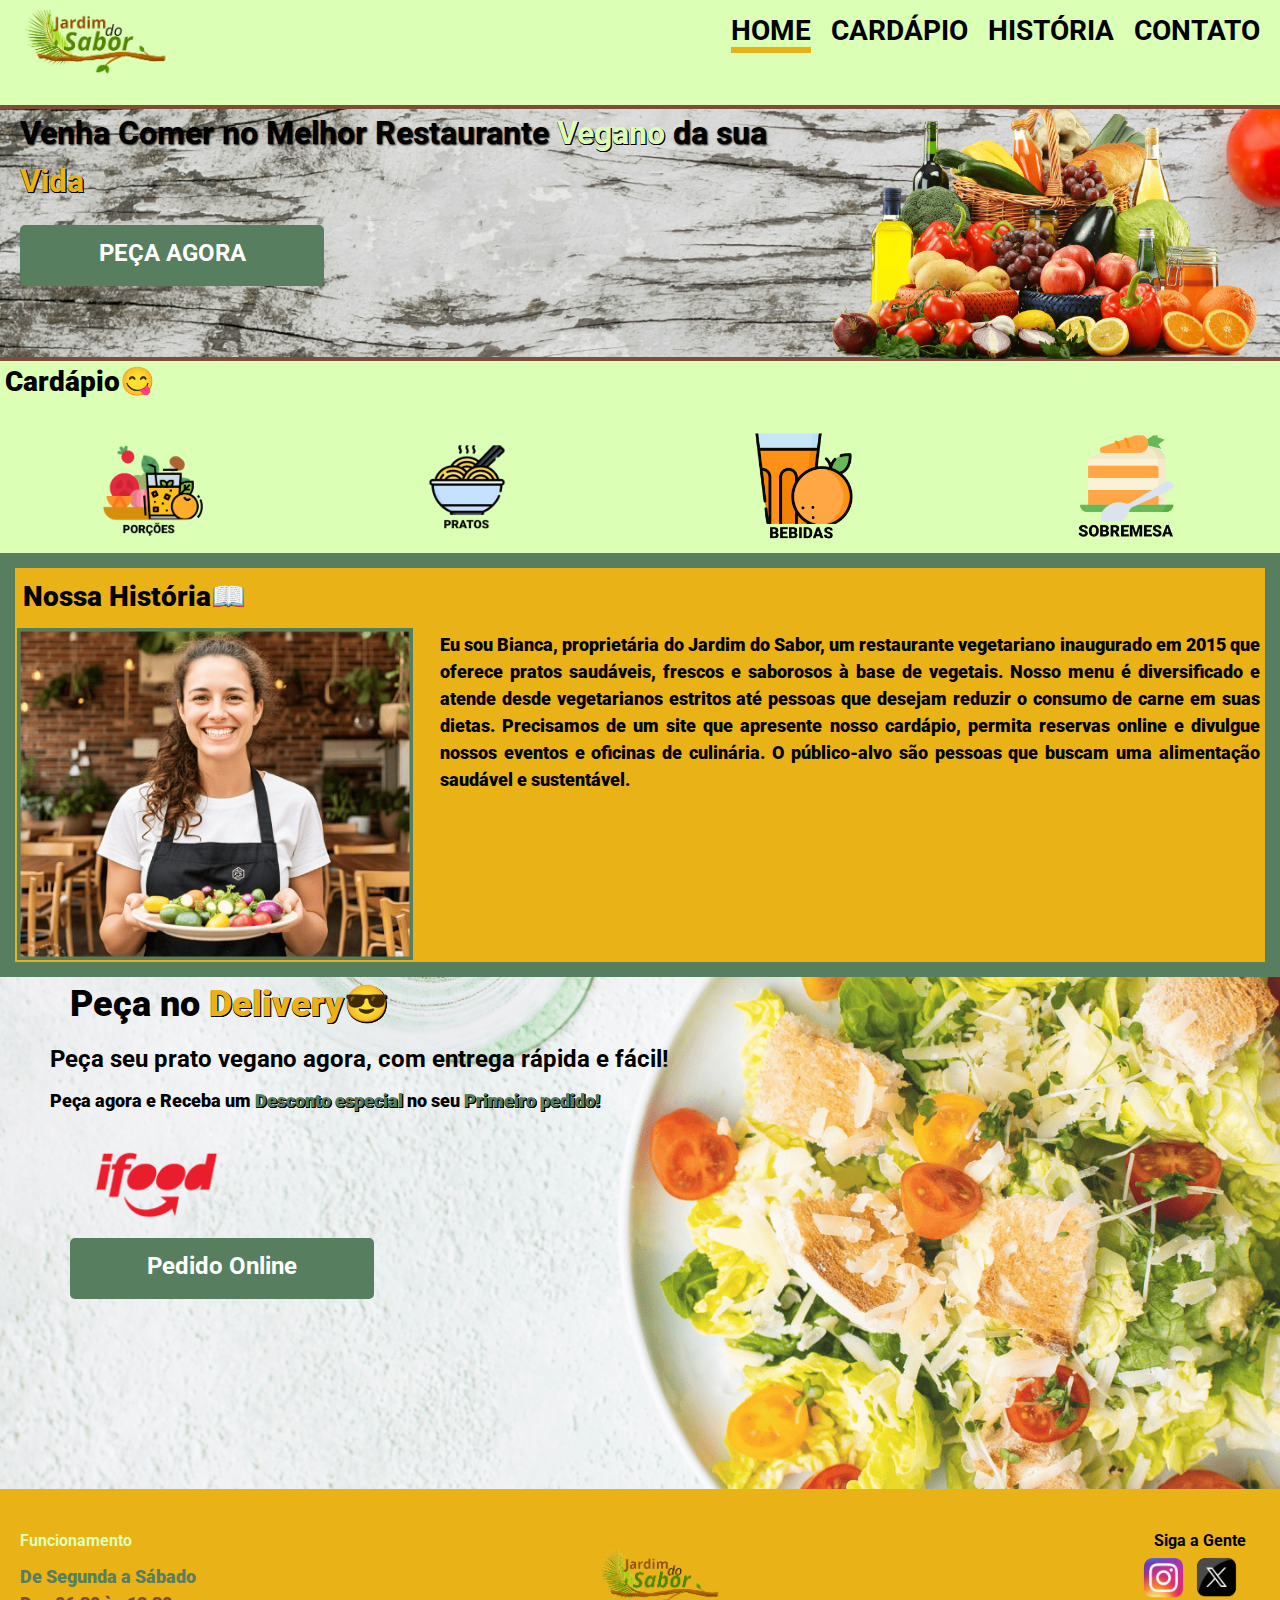
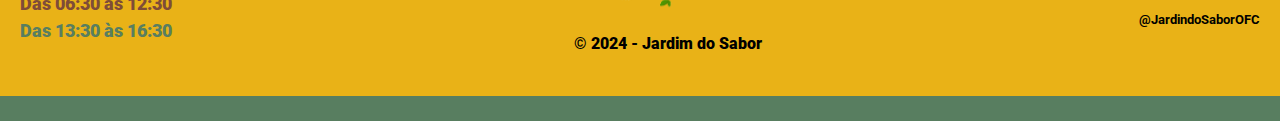
<file: index.html>
<!DOCTYPE html>
<html lang="pt-br">

<head>
  <meta charset="UTF-8">
  <meta name="viewport" content="width=device-width, initial-scale=1.0">
  <title>Jardim do Sabor</title>
  <link rel="stylesheet" href="css/estilo-desk.css">
  <link rel="stylesheet" href="css/estilo-tablet.css">
  <link rel="stylesheet" href="css/estilo-mobile.css">

  <link rel="preconnect" href="https://fonts.googleapis.com">
  <link rel="preconnect" href="https://fonts.gstatic.com" crossorigin>
  <link href="https://fonts.googleapis.com/css2?family=Roboto:wght@400;700&display=swap" rel="stylesheet">
</head>

<body>
  <header class="topo">
    <div class="container">
      <div class="menu-principal">
        <a href="index.html" class="logo"><img src="imagens-topo/logo.png" alt="Logo Jardim do Sabor"></a>
        <label class="bt-menu" for="menu-check"><img src="imagens-topo/menu.png" alt="☰"></label>
        <input type="checkbox" id="menu-check">
        <nav>
          <menu>
            <li><a href="index.html" id="atual">HOME</a></li>
            <li><a href="#cardapio">CARDÁPIO</a></li>
            <li><a href="#historia">HISTÓRIA</a></li>
            <li><a href="#">CONTATO</a></li>
          </menu>
        </nav>
      </div>
  </header>

  <section class="chamada">
    <img src="imagens-topo/frutas.png" alt="Frutas">
    <strong class="texto-chamada">
      <h2>Venha Comer no Melhor Restaurante <span id="verde-claro">Vegano</span> da sua <span id="amarelo">Vida</span>
      </h2>
      <a href="#delivery" class="btn">
        <h1>PEÇA AGORA</h1>
      </a>
    </strong>
  </section>


  <section class="cardapio">
    <div class="container">
      <h3 class="titulo"><Strong>Cardápio😋</Strong></h3>
      <div class="cardapio-items">
        <a href="Cardápio-Links/pocoes.html"><img src="imagens-cardápio/poções.png" alt="Porções"></a>
        <a href="Cardápio-Links/pratos.html"><img src="imagens-cardápio/pratos.png" alt="Pratos"></a>
        <a href="Cardápio-Links/bebidas.html"><img src="imagens-cardápio/bebidas.png" alt="Bebidas"></a>
        <a href="Cardápio-Links/sobremesas.html"><img src="imagens-cardápio/sobremesa.png" alt="Sobremesas"></a>
      </div>
    </div>
  </section>


  <section class="historia" id="historia">
    <div class="container">
      <h3 class="titulo"><strong>Nossa História📖</strong></h3>
      <div class="historia-conteudo">
        <img src="imagens-história/Bianca(IA).png" alt="Bianca">
        <p>Eu sou Bianca, proprietária do Jardim do Sabor, um restaurante vegetariano inaugurado em 2015 que oferece
          pratos saudáveis, frescos e saborosos à base de vegetais. Nosso menu é diversificado e atende desde
          vegetarianos estritos até pessoas que desejam reduzir o consumo de carne em suas dietas. Precisamos de um site
          que apresente nosso cardápio, permita reservas online e divulgue nossos eventos e oficinas de culinária. O
          público-alvo são pessoas que buscam uma alimentação saudável e sustentável.</p>
      </div>
    </div>
  </section>


  <section class="delivery" id="delivery">
    <div class="container">
      <div class="delivery-conteudo">
        <div class="pedido-delivery">
          <h3 class="titulo"><Strong>Peça no<span id="amarelo"> Delivery😎</span></Strong></h3>
        </div>

        <h4>Peça seu prato vegano agora, com entrega rápida e fácil!</h4>
        <p>Peça agora e Receba um <span id="verde">Desconto especial</span> no seu <span id="verde">Primeiro
            pedido!</span></p>
        <div class="pedidos-btn">
          <a href="##delivery" class="btn-ifood"><img src="imagens-delivery/ifood.png" alt="iFood"></a>
          <a href="#delivery" class="btn">
            <h1>Pedido Online</h1>
          </a>
        </div>

      </div>
    </div>
  </section>


  <footer class="rodape" id="rodape">
    <div class="container">
      <div class="items-rodape">
        <div class="funcionamento">
          <strong>
            <h4 id="verde-claro">Funcionamento</h4>
            <ul>
              <li id="verde">De Segunda a Sábado</li>
              <li id="marrom">Das 06:30 às 12:30</li>
              <li id="verde">Das 13:30 às 16:30</li>
            </ul>

        </div>

        <div class="final-logo">
          <a href="#" title="Jardim do Sabor"><img src="imagens-rodapé/logo.png" alt="Logo"></a>
          <p>&copy; 2024 - Jardim do Sabor</p>
        </div>

        <div class="redes-sociais">
          <h4>Siga a Gente</h4>
          <a href="#" title="Instagram"><img src="imagens-rodapé/instagram.png" alt="Instagram"></a>
          <a href="#" title="Twiter"><img src="imagens-rodapé/Twiter.png"></a>
          <h5>@JardindoSaborOFC</h5>
          </strong>
        </div>
      </div>
    </div>
  </footer>
</body>

</html>
</file>
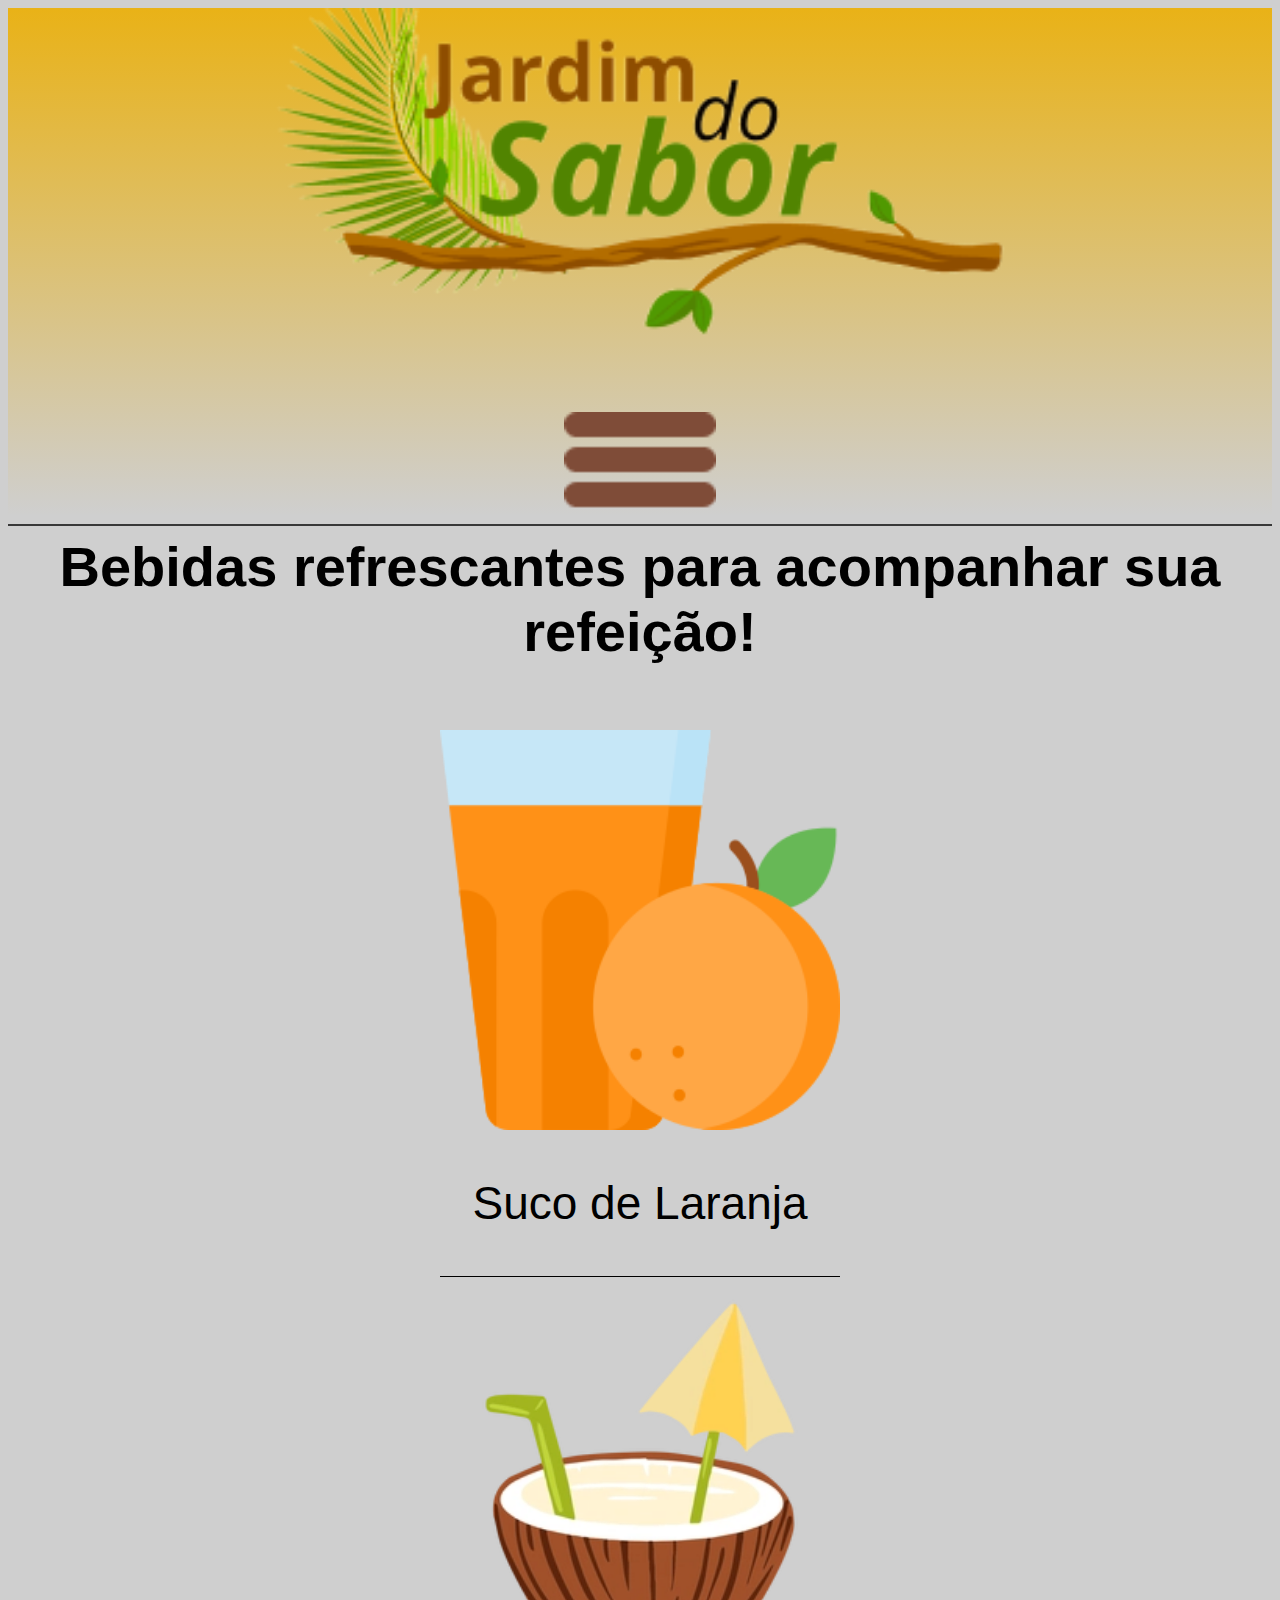
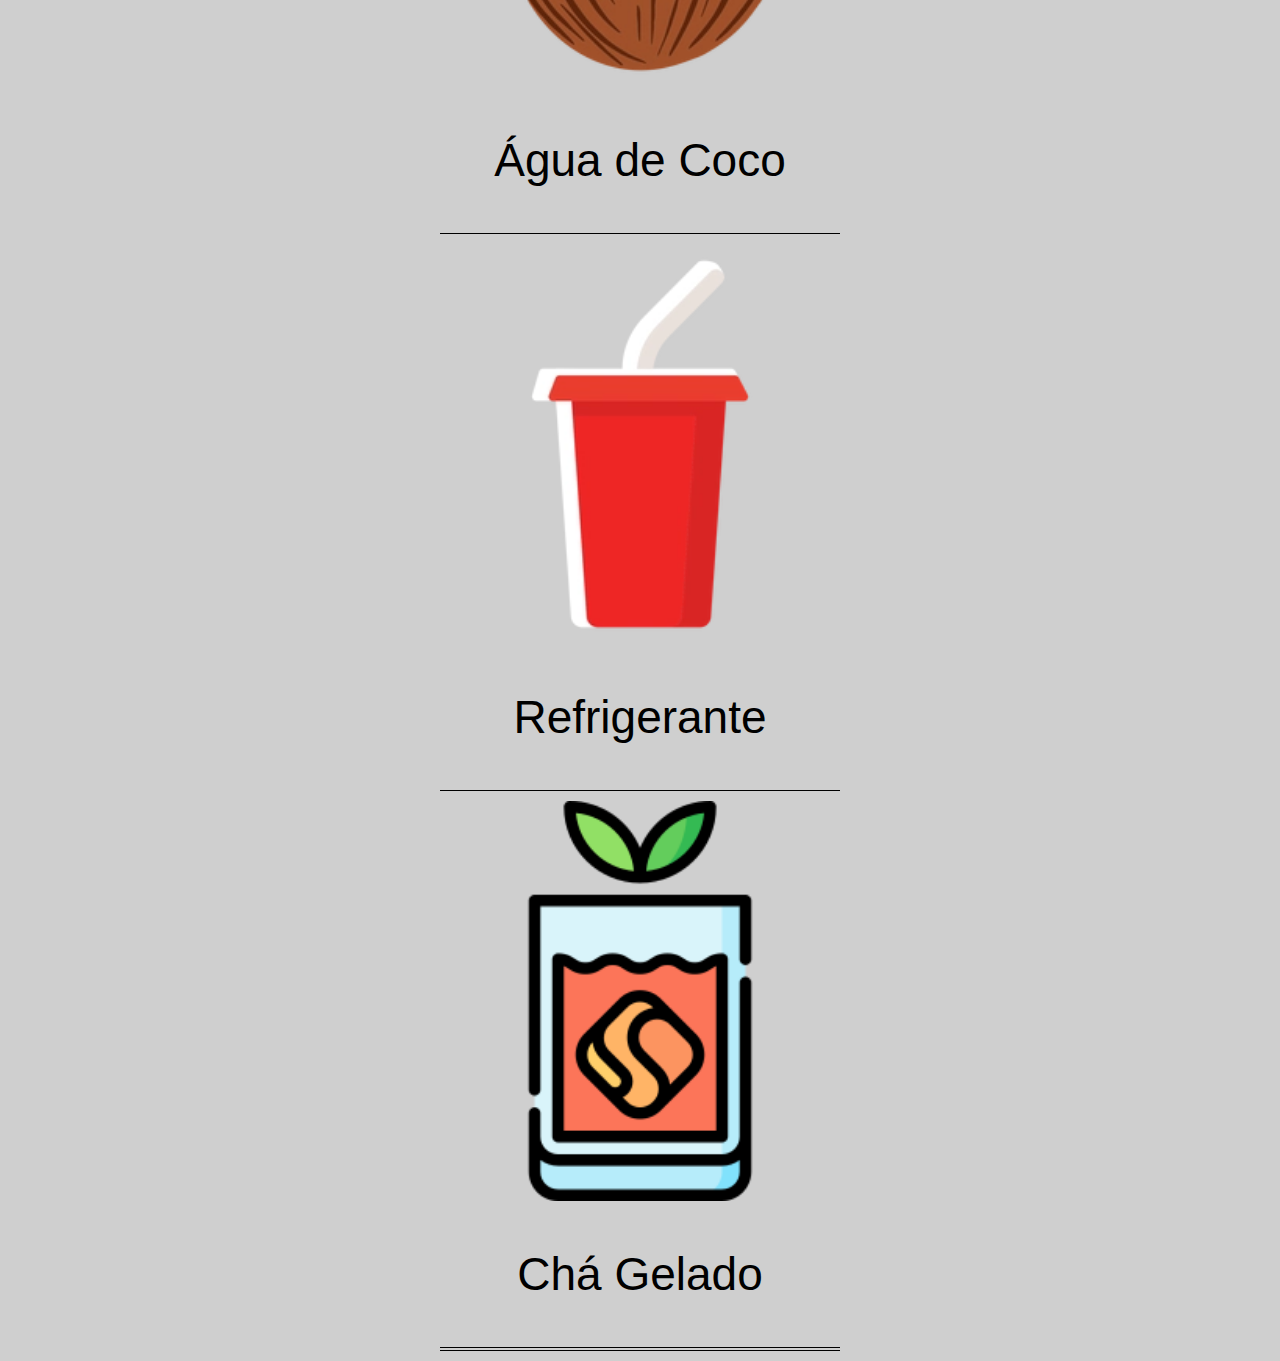
<file: Cardápio-Links/bebidas.html>
<!DOCTYPE html>
<html lang="pt-br">

<head>
    <meta charset="UTF-8">
    <title>Bebidas</title>
    <link rel="Stylesheet" href="estilo2.css">
</head>

<body>
    <header>
        <div class="container">
            <div class="menu-principal">
                <a href="../index.html" class="logo"><img src="../imagens-topo/logo.png" alt="Logo Jardim do Sabor"></a>
                <label class="bt-menu" for="menu-check"><img src="../imagens-topo/menu.png" alt="☰"></label>
                <input type="checkbox" id="menu-check">
                <nav>
                    <menu>
                        <li><a href="../index.html" id="atual">HOME</a></li>
                        <li><a href="../index.html/#cardapio">CARDÁPIO</a></li>
                        <li><a href="../index.html/#historia">HISTÓRIA</a></li>
                        <li><a href="../index.html/#contato">CONTATO</a></li>
                    </menu>
                </nav>
            </div>
        </div>
    </header>

    <hr style="border: 0.5px solid rgb(56, 56, 56)"> <!-- A propiedade "Style", permite usar o css integrado no HTML -->
    <div class="objetos">
        <h2>Bebidas refrescantes para acompanhar sua refeição!</h2>
        <div class="bebidas-lista">
            <div class="items">
                <img src="bebidas-fotos/SucoDeLaranja.png" alt="Suco de Laranja">
                <p>Suco de Laranja</p>
            </div>
            <div class="items">
                <img src="bebidas-fotos/agua-de-coco.webp" alt="Água de Coco">
                <p>Água de Coco</p>
            </div>
            <div class="items">
                <img src="bebidas-fotos/refrigerante.png" alt="Refrigerante">
                <p>Refrigerante</p>
            </div>
            <div class="items">
                <img src="bebidas-fotos/chá-gelado.png" alt="Chá Gelado">
                <p>Chá Gelado</p>
            </div>
        </div>
    </div>
</body>

</html>
</file>
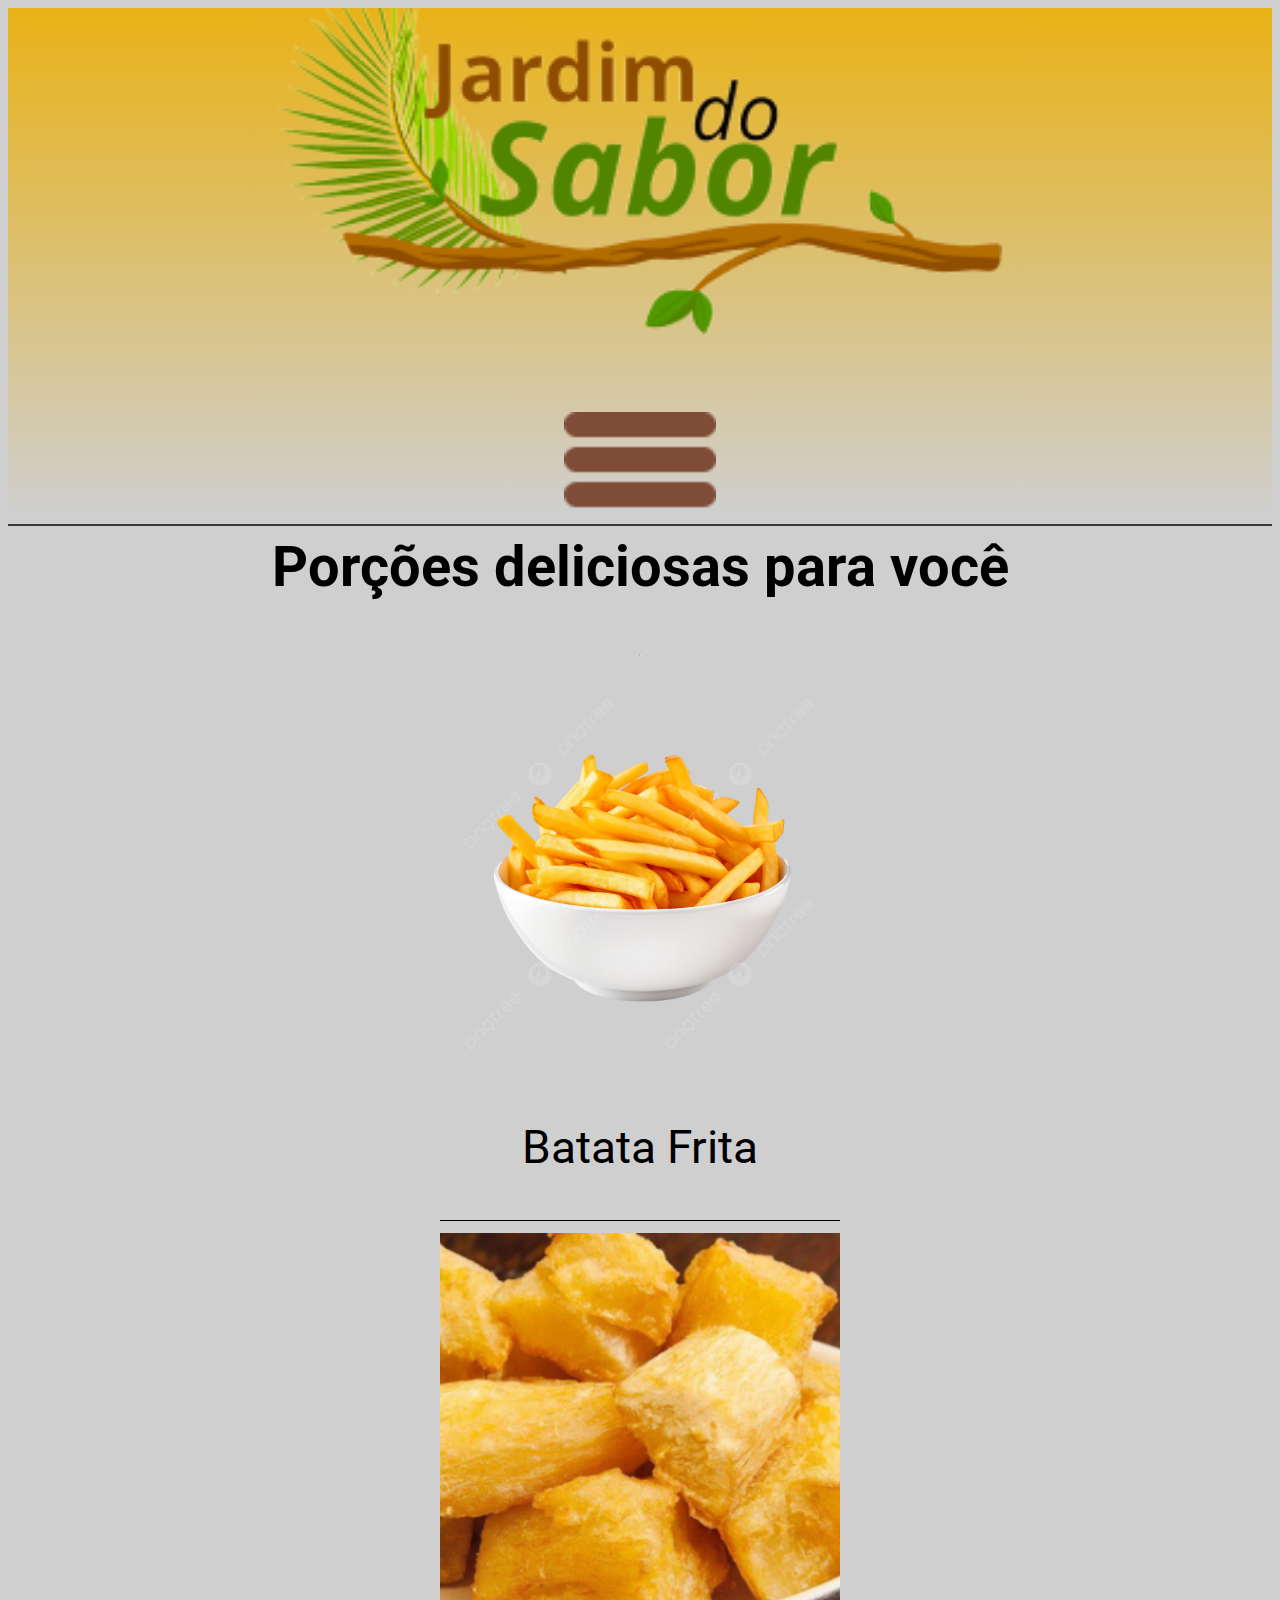
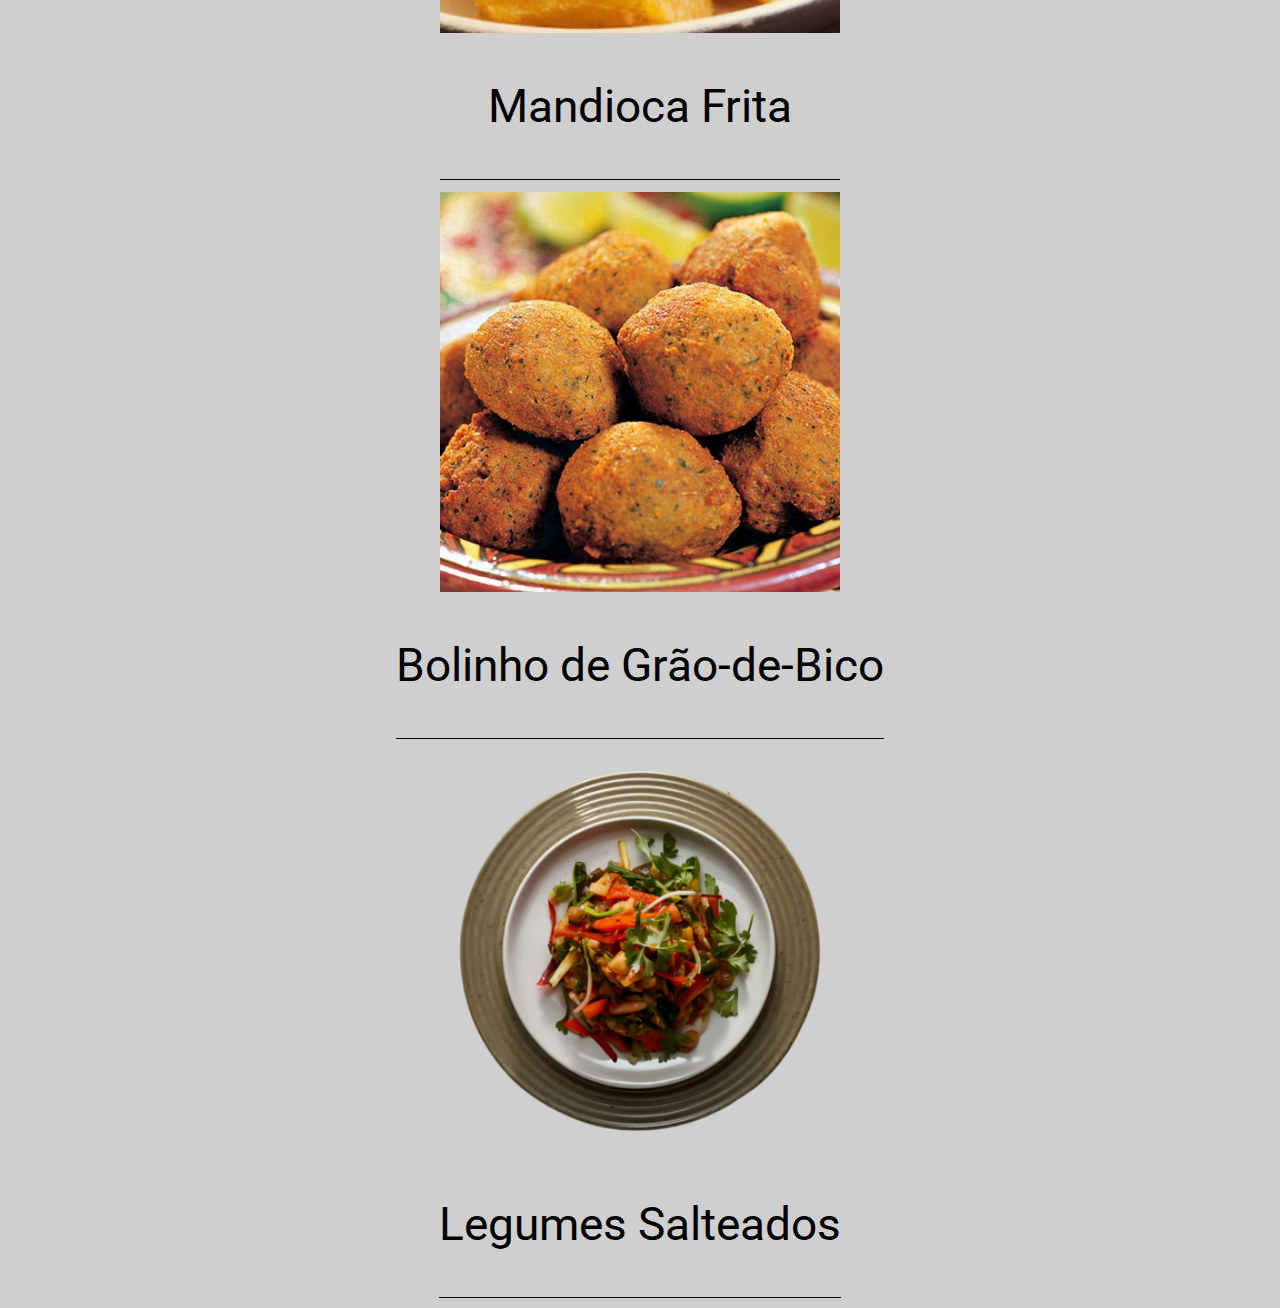
<file: Cardápio-Links/pocoes.html>
<!DOCTYPE html>
<html lang="pt-br">

<head>
  <meta charset="UTF-8">
  <title>Porções</title>
  <link rel="stylesheet" href="estilo2.css">

  <link rel="preconnect" href="https://fonts.googleapis.com">
  <link rel="preconnect" href="https://fonts.gstatic.com" crossorigin>
  <link href="https://fonts.googleapis.com/css2?family=Roboto:wght@400;700&display=swap" rel="stylesheet">
</head>

<body>
  <header>
    <div class="container">
      <div class="menu-principal">
        <a href="../index.html" class="logo"><img src="../imagens-topo/logo.png" alt="Logo Jardim do Sabor"></a>
        <label class="bt-menu" for="menu-check"><img src="../imagens-topo/menu.png" alt="☰"></label>
        <input type="checkbox" id="menu-check">
        <nav>
          <menu>
            <li><a href="../index.html" id="atual">HOME</a></li>
            <li><a href="../index.html">CARDÁPIO</a></li>
            <li><a href="../index.html">HISTÓRIA</a></li>
            <li><a href="../index.html">CONTATO</a></li>
          </menu>
        </nav>
      </div>
    </div>
  </header>


  <hr style="border: 0.5px solid rgb(56, 56, 56)"> <!-- A propiedade "Style", permite usar o css integrado no HTML -->
  <div class="objetos">
    <h2>Porções deliciosas para você</h2>
    <hr>

    <div class="items">
      <img src="porcoes-fotos/batata-frita.png" alt="Batata Frita">
      <p>Batata Frita</p>
    </div>

    <div class="items">
      <img src="porcoes-fotos/mandioca-frita.png" alt="Mandioca Frita">
      <p>Mandioca Frita</p>
    </div>

    <div class="items">
      <img src="porcoes-fotos/bolinho-de-grão-de-bico.png" alt="Bolinho de Grão-de-Bico">
      <p>Bolinho de Grão-de-Bico</p>
    </div>

    <div class="items">
      <img src="porcoes-fotos/legumes-salteados.png" alt="Legumes Salteados">
      <p>Legumes Salteados</p>
    </div>
  </div>
</body>

</html>
</file>
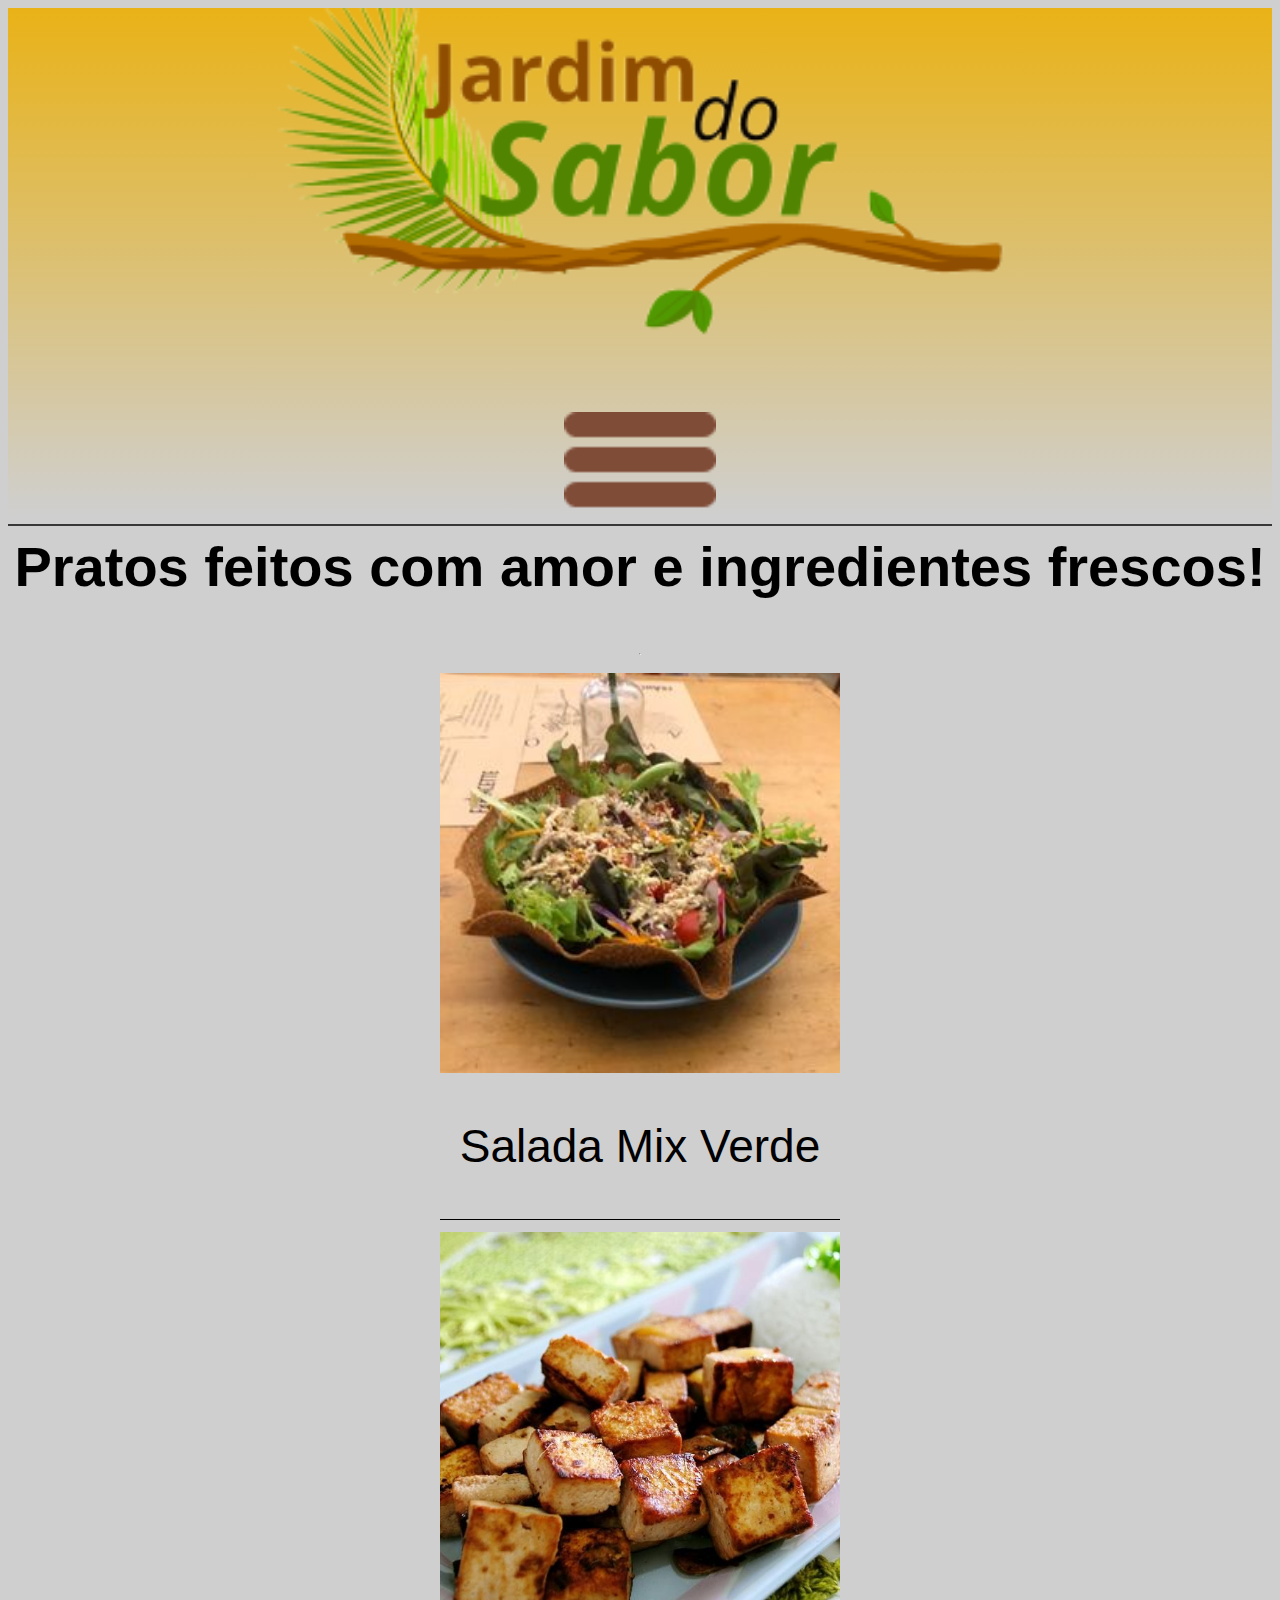
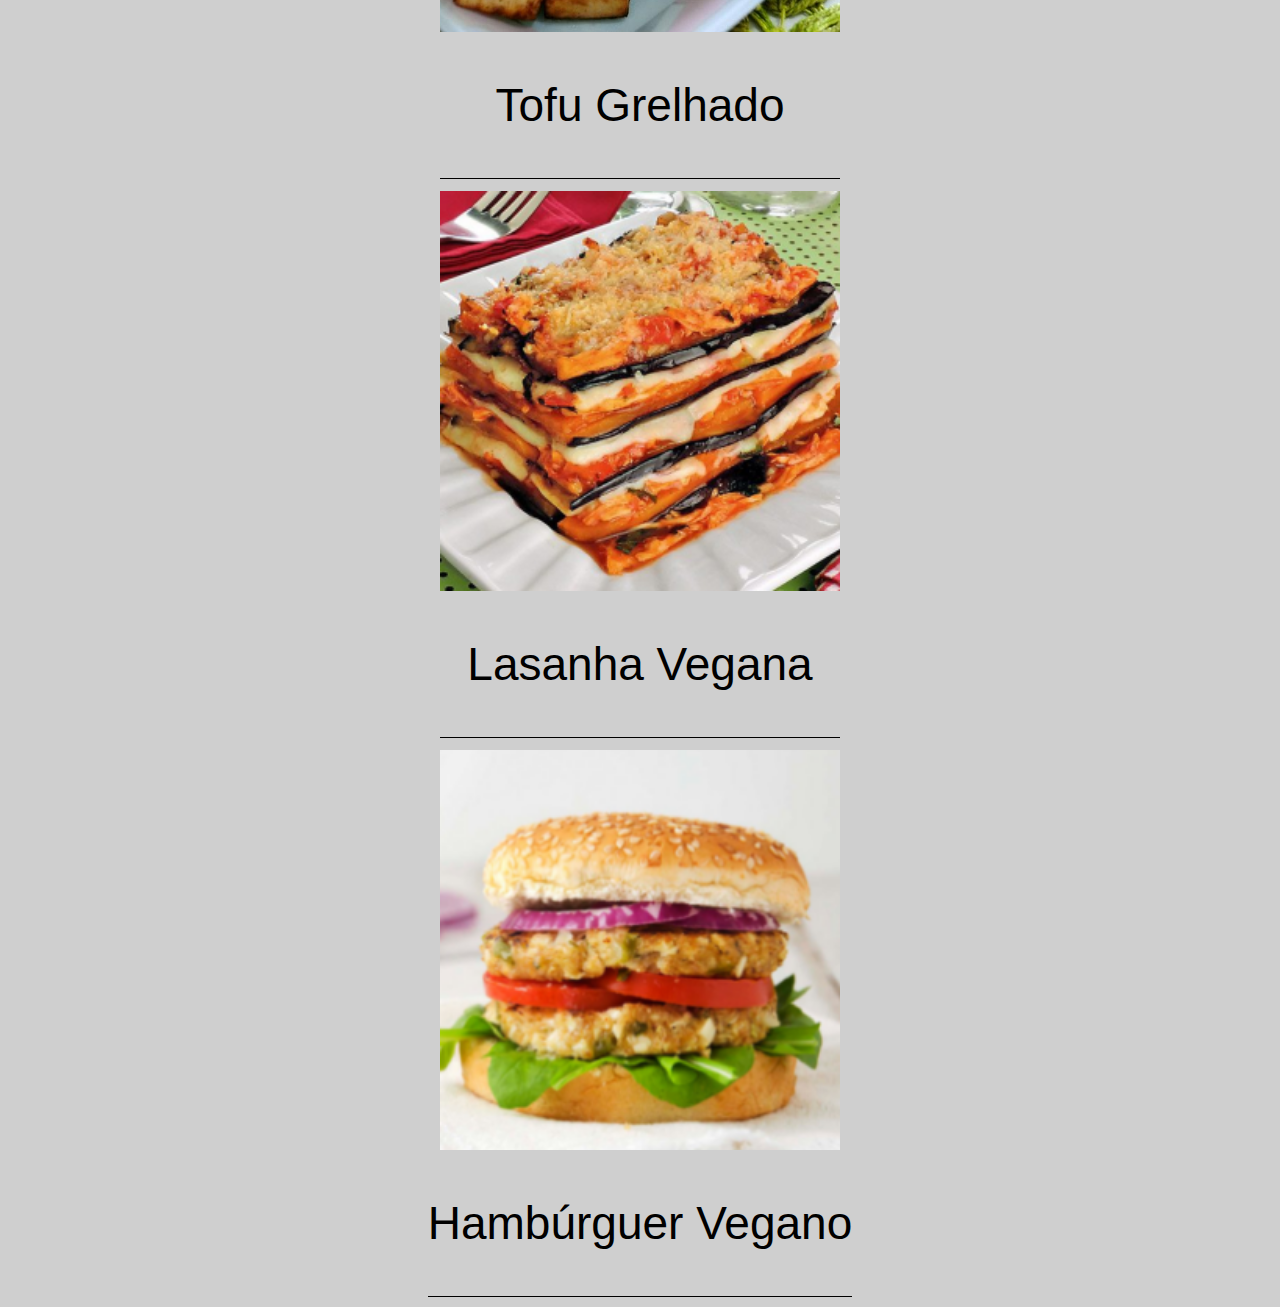
<file: Cardápio-Links/pratos.html>
<!DOCTYPE html>
<html lang="pt-br">

<head>
  <meta charset="UTF-8">
  <title>Pratos</title>
  <link rel="stylesheet" href="estilo2.css">
</head>

<body>
  <header>
    <div class="container">
      <div class="menu-principal">
        <a href="../index.html" class="logo"><img src="../imagens-topo/logo.png" alt="Logo Jardim do Sabor"></a>
        <label class="bt-menu" for="menu-check"><img src="../imagens-topo/menu.png" alt="☰"></label>
        <input type="checkbox" id="menu-check">
        <nav>
          <menu>
            <li><a href="../index.html" id="atual">HOME</a></li>
            <li><a href="../index.html/#cardapio">CARDÁPIO</a></li>
            <li><a href="../index.html/#historia">HISTÓRIA</a></li>
            <li><a href="../index.html/#contato">CONTATO</a></li>
          </menu>
        </nav>
      </div>
    </div>
  </header>


  <hr style="border: 0.5px solid rgb(56, 56, 56)"> <!-- A propiedade "Style", permite usar o css integrado no HTML -->
  <div class="objetos">
    <h2>Pratos feitos com amor e ingredientes frescos!</h2>
    <hr>
    <div class="items">
      <img src="pratos-fotos/salada.jpg" alt="Salada Mix Verde">
      <p>Salada Mix Verde</p>
    </div>
    <div class="items">
      <img src="pratos-fotos/tofu-grelhado.png" alt="Tofu Grelhado">
      <p>Tofu Grelhado</p>
    </div>
    <div class="items">
      <img src="pratos-fotos/Lasanha.jpg" alt="Lasanha Vegana">
      <p>Lasanha Vegana</p>
    </div>
    <div class="items">
      <img src="pratos-fotos/hamburguer-vegano.png" alt="Hambúrguer Vegano">
      <p>Hambúrguer Vegano</p>
    </div>
  </div>
</body>

</html>
</file>
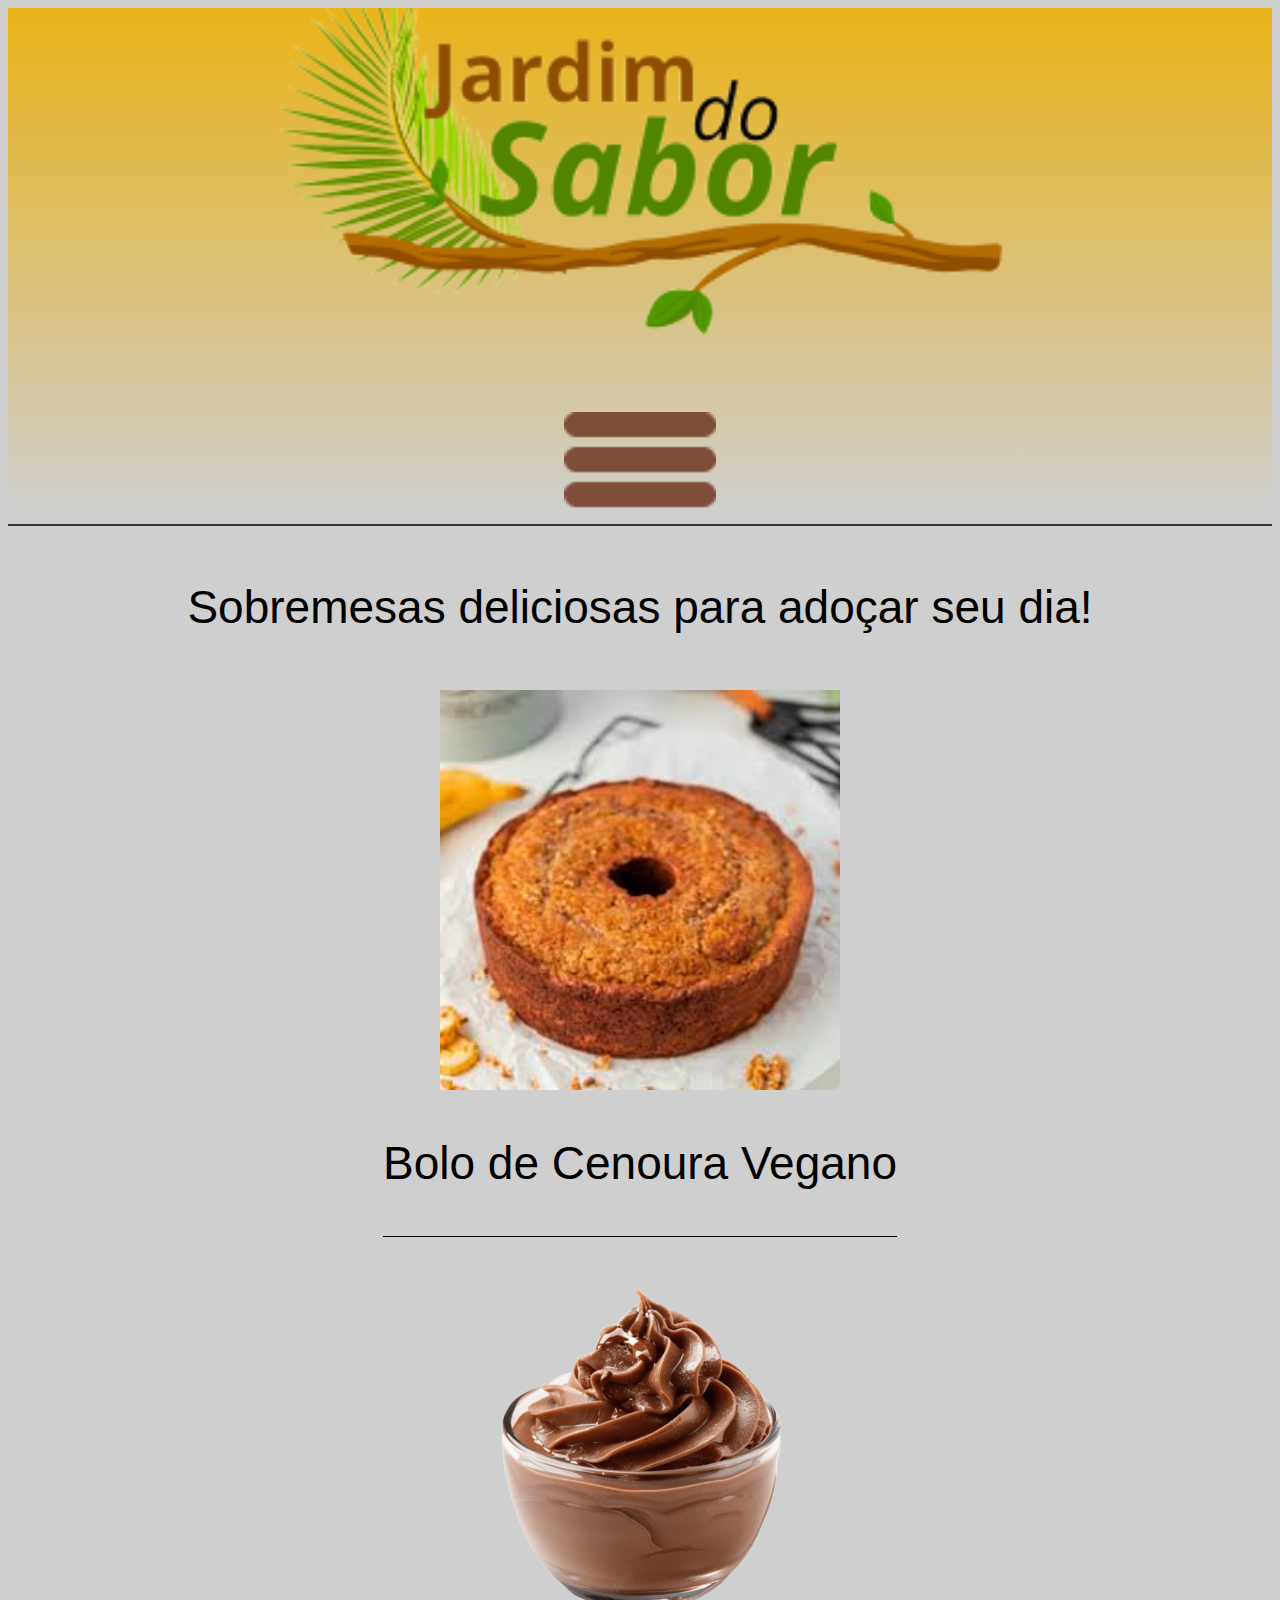
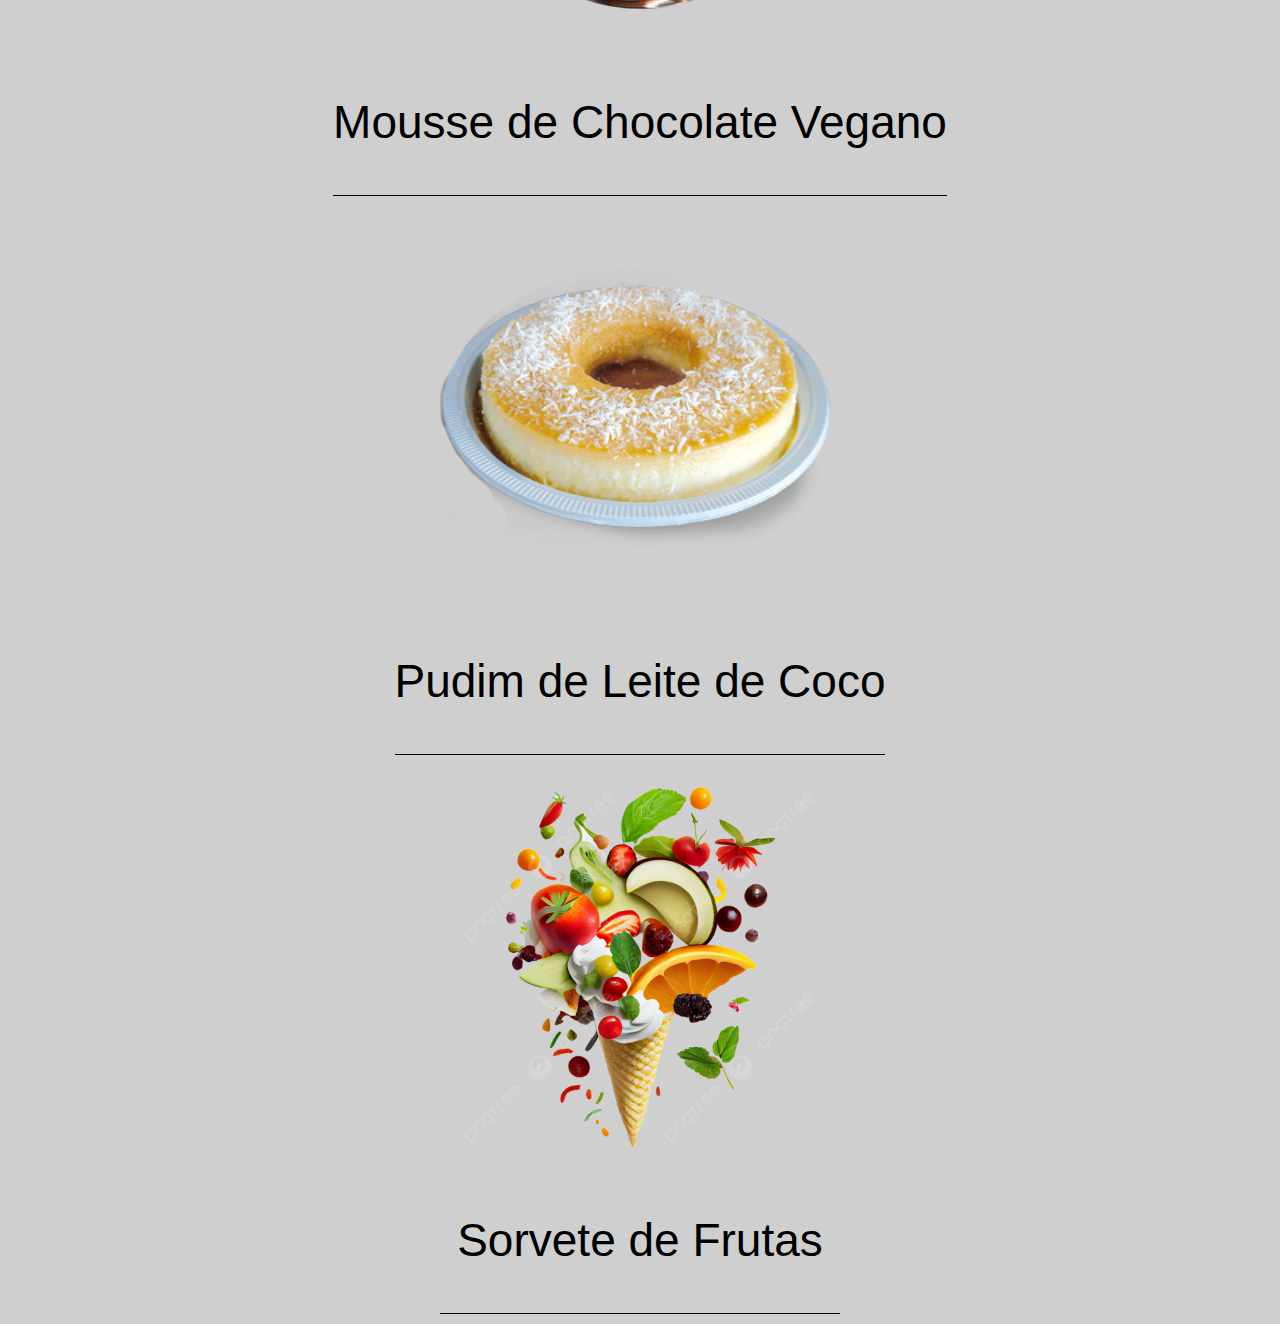
<file: Cardápio-Links/sobremesas.html>
<!DOCTYPE html>
<html lang="pt-br">

<head>
  <meta charset="UTF-8">
  <title>Sobremesas</title>
  <link rel="stylesheet" href="estilo2.css">
</head>

<body>
  <header>
    <div class="container">
      <div class="menu-principal">
        <a href="../index.html" class="logo"><img src="../imagens-topo/logo.png" alt="Logo Jardim do Sabor"></a>
        <label class="bt-menu" for="menu-check"><img src="../imagens-topo/menu.png" alt="☰"></label>
        <input type="checkbox" id="menu-check">
        <nav>
          <menu>
            <li><a href="../index.html" id="atual">HOME</a></li>
            <li><a href="../index.html/#cardapio">CARDÁPIO</a></li>
            <li><a href="../index.html/#historia">HISTÓRIA</a></li>
            <li><a href="../index.html/#contato">CONTATO</a></li>
          </menu>
        </nav>
      </div>
    </div>
  </header>

  <hr style="border: 0.5px solid rgb(56, 56, 56)"> <!-- A propiedade "Style", permite usar o css integrado no HTML -->
  <div class="objetos">
    <p>Sobremesas deliciosas para adoçar seu dia!</p>

    <div class="items">
      <img src="spbremesa-fotos/bolo-cenoura.png" alt="Bolo de Cenoura Vegano">
      <p>Bolo de Cenoura Vegano</p>
    </div>

    <div class="items">
      <img src="spbremesa-fotos/mousse-chocolate.png" alt="Mousse de Chocolate Vegano">
      <p>Mousse de Chocolate Vegano</p>
    </div>

    <div class="items">
      <img src="spbremesa-fotos/pudim-leite-coco.png" alt="Pudim de Leite de Coco">
      <p>Pudim de Leite de Coco</p>
    </div>

    <div class="items">
      <img src="spbremesa-fotos/sorvete-frutas.png" alt="Sorvete de Frutas">
      <p>Sorvete de Frutas</p>
    </div>
  </div>
</body>

</html>
</file>
<file: css/estilo-desk.css>
* {
  margin: 0;
  padding: 0;
  box-sizing: border-box;
}

span{
  text-shadow: 0.5px 0.5px 0 black, -0.5px 0.5px 0 black, 0.5px 0.5px 0 black, 0.5px 0.5px 0 black;
}

p{
  text-align: justify;
}

:root {
  --amarelo: #e9b217;
  --verde: #587e60;
  --verde-claro: #dbffb4;
  --marrom: #7f4c38;
  --preto: #000000;
  --branco: #ffffff;
  --fonte: 'Roboto', sans-serif;
}

label, input{
  display: none; /*remove o botão do menu*/
}

body {
  font-family: var(--fonte);
  color: var(--preto);
  font-size: 16px;
  line-height: 1.5;
  background-color: var(--branco);
  font-weight: 900;
}

/* HEADER */
.chamada {
  background-image: url('../imagens-topo/background.png');
  background-size: cover;
  background-position: center top;
  padding-bottom: 40px;
  height: 421px;
  width: auto;
  display: flex;
  flex-direction: row;
}

h3{
  padding-left: 5px;
}

.menu-principal {
  border-bottom:4px solid var(--marrom);
  display: flex;
  justify-content: space-between;
  
  background-color: var(--verde-claro);
  padding: 10px 20px;
}

.menu-principal .logo img {
  width: 150px;
}

nav menu {
  display: flex;
  gap: 20px;
  list-style: none;
}

nav menu li a {
  color: var(--preto);
  font-weight: bold;
  font-size: 28px;
  text-decoration: none;
  transition: color 0.3s, border-bottom 0.3s;
}

nav menu li a:hover {
  color: var(--verde);
  border-bottom: 3px solid var(--amarelo);
}

#atual {
  border-bottom: 4px solid var(--amarelo);
}

.chamada {
  color: var(--branco);
  padding: 0px 20px;
  display: flex;
  flex-direction: row-reverse;
  justify-content: space-between;
  width: auto;
  height: 248px;
}

.chamada img {
  height: 250px;
  width: auto;
}

.texto-chamada{
  width: auto;
  height: 20px;
}

.chamada h2 {
  font-size: 32px;
  margin-bottom: 20px;
  color: #000000;
  text-shadow: 1px 1px 2px #000000;
  order: 1;
}

.btn{
  background-color: var(--verde);
  color: var(--branco);
  text-decoration: none;
  border-radius: 5px;

  transition: background-color 0.9s;
  height: 61.07px;
  width: 304px;
  display: flex;
}

.btn > h1{
 margin: 0 auto;
 font-size: 24px;
 padding-top: 10px;
}

.btn:hover {
  background-color: var(--amarelo);
  font-size: 18.2px;
}

/* CARDÁPIO */
.cardapio {
  border-top:4px solid var(--marrom);
  background-color: var(--verde-claro);

  text-align: center;
}

.cardapio h3 {
  font-size: 28px;
  margin-bottom: 30px;
  text-align: left;
}

.cardapio-items {
  display: flex;
  justify-content: space-around;
  align-items: center;
  gap: 20px;
}

.cardapio-items img {
  width: 100px;
}

/* HISTÓRIA */
.historia {
  background-color: var(--amarelo);
  border: 15px solid var(--verde);
}

.historia h3 {
  font-size: 28px;
  margin-bottom: 20px;
  padding: 8px;
  margin: 0;
}

.historia-conteudo {
  display: flex;
  gap: 20px;
}

.historia img {
  width: auto;
  height: 336px;
  padding: 2px;
}

.historia p {
  padding: 5px;
  font-size: 18px;
  color: var(--preto);
  text-align: justify;
}

.historia img:hover {
  transform: scale(1.02);
  transition: transform  0.3s;
}

/* DELIVERY */
.delivery {
  background-image: url('../imagens-delivery/background.png');
  background-size: cover;
  background-position: center;
  color: var(--preto);
  width: auto;
  height: 512px;
}

.delivery h3 {
  font-size: 36px;
  padding: 0;
  margin: 0;
}

.delivery h4{
  padding-top: 10px;
  font-size: 48px;
}

.delivery p{
  font-size: 28px;
}

.peça{
  display: flex;
  flex-direction: row;
  justify-content: first baseline;
}

.btn-pedido{
  background-color: var(--verde);
  color: var(--branco);
  padding-left: 30px;
  text-decoration: none;
  border-radius: 5px;
  font-size: 18px;
  transition: background-color 0.9s;
  height: 65px;
  width: 250px;
  display: flex;
}

.btn-pedido > h1{
  align-self: center;
  justify-self: center;
  padding-left: 2px;
  padding-right: 2px;
  white-space: nowrap; /*Não permite a quebra de linha*/
}

.delivery-conteudo{
  display: flex;
  flex-direction: column;
  padding-left: 50px;
}

.delivery .delivery-conteudo img {
 height: 92px;
 width: auto;
}

.delivery-conteudo div {
  max-width: 500px;
  padding-left: 20px;
}

.delivery-conteudo h4 {
  font-size: 24px;
  margin-bottom: 10px;
}

.delivery-conteudo p {
  font-size: 18px;
  margin-bottom: 25px;
}

.btn-ifood img {
  width: 150px;
  margin-right: 100px;
  transition: transform 0.3s;
}

img:hover {
  transform: scale(1.1);
  transition: transform  0.3s;
}

.btn-pedido:hover {
  transition: transform 0.3s;
  background-color: var(--amarelo);
}

/* RODAPÉ */
.rodape {
  background-color: var(--amarelo);
  border-bottom: 25px solid var(--verde);
  color: var(--preto);
  padding: 40px 20px;
}

.items-rodape{
  display: flex;
  flex-direction: row;
  justify-content: space-between;
}

.rodape .funcionamento ul {
  list-style: none;
  margin-top: 10px;
}

.rodape .funcionamento ul li {
  font-size: 18px;
}

.final-logo img {
  width: 150px;
  height: auto;
  margin: 10px;
}

.redes-sociais img {
  height: 50px;
  width: auto;
}

.redes-sociais h4 {
  margin-top: 10px;
  text-align: center;
  margin: auto 0;
}

#amarelo{color: var(--amarelo);}
#verde{color: var(--verde);}
#verde-claro{color: var(--verde-claro);}
#marrom{color: var(--marrom);}
#atual{border-bottom: 6px solid var(--amarelo)}
nav a:hover{border-bottom: 4px solid var(--verde)}
</file>
<file: css/estilo-tablet.css>
@media (max-width: 820px) {
    nav menu li a{
        font-size: 23px;
    }
    /*Chamada*/

    .chamada  {
        height: 400px;
        width: auto;
        color: var(--branco);
        margin: 0;
        display: flex;
        flex-direction: column;
        justify-content: center;
        align-items: center;
        display: block; /*Dislplay Block não permite que os elementos "estorem" o seletor pai*/
    }

    .chamada img {
        height: 150px;
        width: auto;
    }


    /*histótia*/
    .historia-conteudo {
        display: flex;
        flex-direction: column;
    }

    .historia h3{
        text-align: center;
    }

    .historia img{
        height: auto;
        width: 250px;
        align-self: center;
    }

    .historia p {
        padding-left: 5px;
        padding-right: 5px;
    }
    /*Delivery*/

}
</file>
<file: css/estilo-mobile.css>
@media (max-width: 647px) {
    /*LAYOUT*/
    .menu-principal {
        border-bottom: 4px solid var(--marrom);
        background: linear-gradient(to bottom, #E9B217, #CFCFCF);
        margin: 0;
        height: auto;
        width: auto;
        display: flex;
        flex-direction: column;
        align-items: center;
    }

    #menu-check:checked+nav {
        height: 350px;
    }

    #menu-check {
        display: none;
    }

    .bt-menu {
        display: block;
        
        cursor: pointer;
    }

    .menu-principal nav menu {
        display: flex;
        flex-direction: column;
        text-align: center;
        list-style: none;
        padding: 0;
        margin: 0;
    }

    .menu-principal menu li {
        padding: 10px;
        margin-bottom: 20px;
        text-align: center;
        border-bottom: 1px solid black;
    }

    .menu-principal nav{
        height: 0;
        overflow: hidden;
        transition: all 1s ease;
        grid-column: 1/3;
    }

    .menu-principal .logo img{
        width: auto;
        height: 151px;
    }
  
    /*chamada*/
    .chamada  {
        height: 500px;
        width: auto;
        color: var(--branco);
        margin: 0;
        display: flex;
        flex-direction: column;
        justify-content: center;
        align-items: center;
        display: block; /*Dislplay Block não permite que os elementos "estorem" o seletor pai*/
    }

    .chamada img {
        height: 150px;
        width: auto;
    }

    /*Cardapio*/
    .cardapio-items {
        display: flex;
        flex-direction: column;
        align-items: center;
    }

    /*Delivery*/
    .delivery-conteudo {
        display: flex;
        flex-direction: column;
        padding-left: 6px;
        padding-right: 6px;
    }

    .items-rodape {
        display: flex;
        flex-direction: column;
        align-items: center;
    }

    /*Rodapé*/
    footer h4, footer h5, footer li{
        text-align: center;
    }


    .btn{
        width: auto;
        height: 50px;
    }

}
</file>
<file: Cardápio-Links/estilo2.css>
/*LAYOUT*/
body {
  background-color: #CFCFCF;
}

.menu-principal {
  border-bottom: 4px solid var(--marrom);
  background: linear-gradient(to bottom, #E9B217, #CFCFCF);
  margin: 0;
  height: auto;
  width: auto;
  display: flex;
  flex-direction: column;
  align-items: center;
}

#menu-check:checked+nav {
  height: 400px;
}

#menu-check {
  display: none;
}

.bt-menu {
  display: block;
  width: auto;
  cursor: pointer;
}

.bt-menu img {
  width: auto;
  height: 100px;
}

.menu-principal nav menu {
  display: flex;
  flex-direction: column;
  text-align: center;
  list-style: none;
  padding: 0;
  margin: 0;
}

.menu-principal menu li {
  padding: 10px;
  margin-bottom: 20px;
  text-align: center;
  border-bottom: 1px solid black;
}

.menu-principal nav {
  height: 0;
  overflow: hidden;
  transition: all 1s ease;
  grid-column: 1/3;
}

.menu-principal .logo img {
  width: auto;
  height: 400px;
}

nav menu li a {
  color: black;
  font-weight: bold;
  font-size: 56px;
  text-decoration: none;
  transition: color 0.3s, border-bottom 0.3s;
  font-family: 'Roboto', sans-serif;
}

/*Items*/
.objetos {
  display: flex;
  flex-direction: column;
  align-items: center;
}

.items img {
  display: block;
  width: 400px;
  height: auto;
  aspect-ratio: 1 / 1;
  object-fit: cover;
  margin: 0 auto;

}

.objetos > img{
  height: 450px;
  margin-bottom: 0;
}

.objetos p {
  font-family: 'Roboto', sans-serif;
  text-align: center;
  font-size: 46px;
}

.objetos div {
  border-bottom: 1px solid black;
  margin-top: 10px;
  margin-bottom: 2px;
}

h2 {
  font-size: 56px;
  font-family: 'Roboto', sans-serif;
  margin-top: 0;
  text-align: center;
}

.objetos > .objeto-1 {
  margin-top: 5px;
  margin-bottom: 0;
}

.objetos > .objeto-2{
  width: auto;
  height: 250px;
  margin-top: 50PX;
}
</file>
